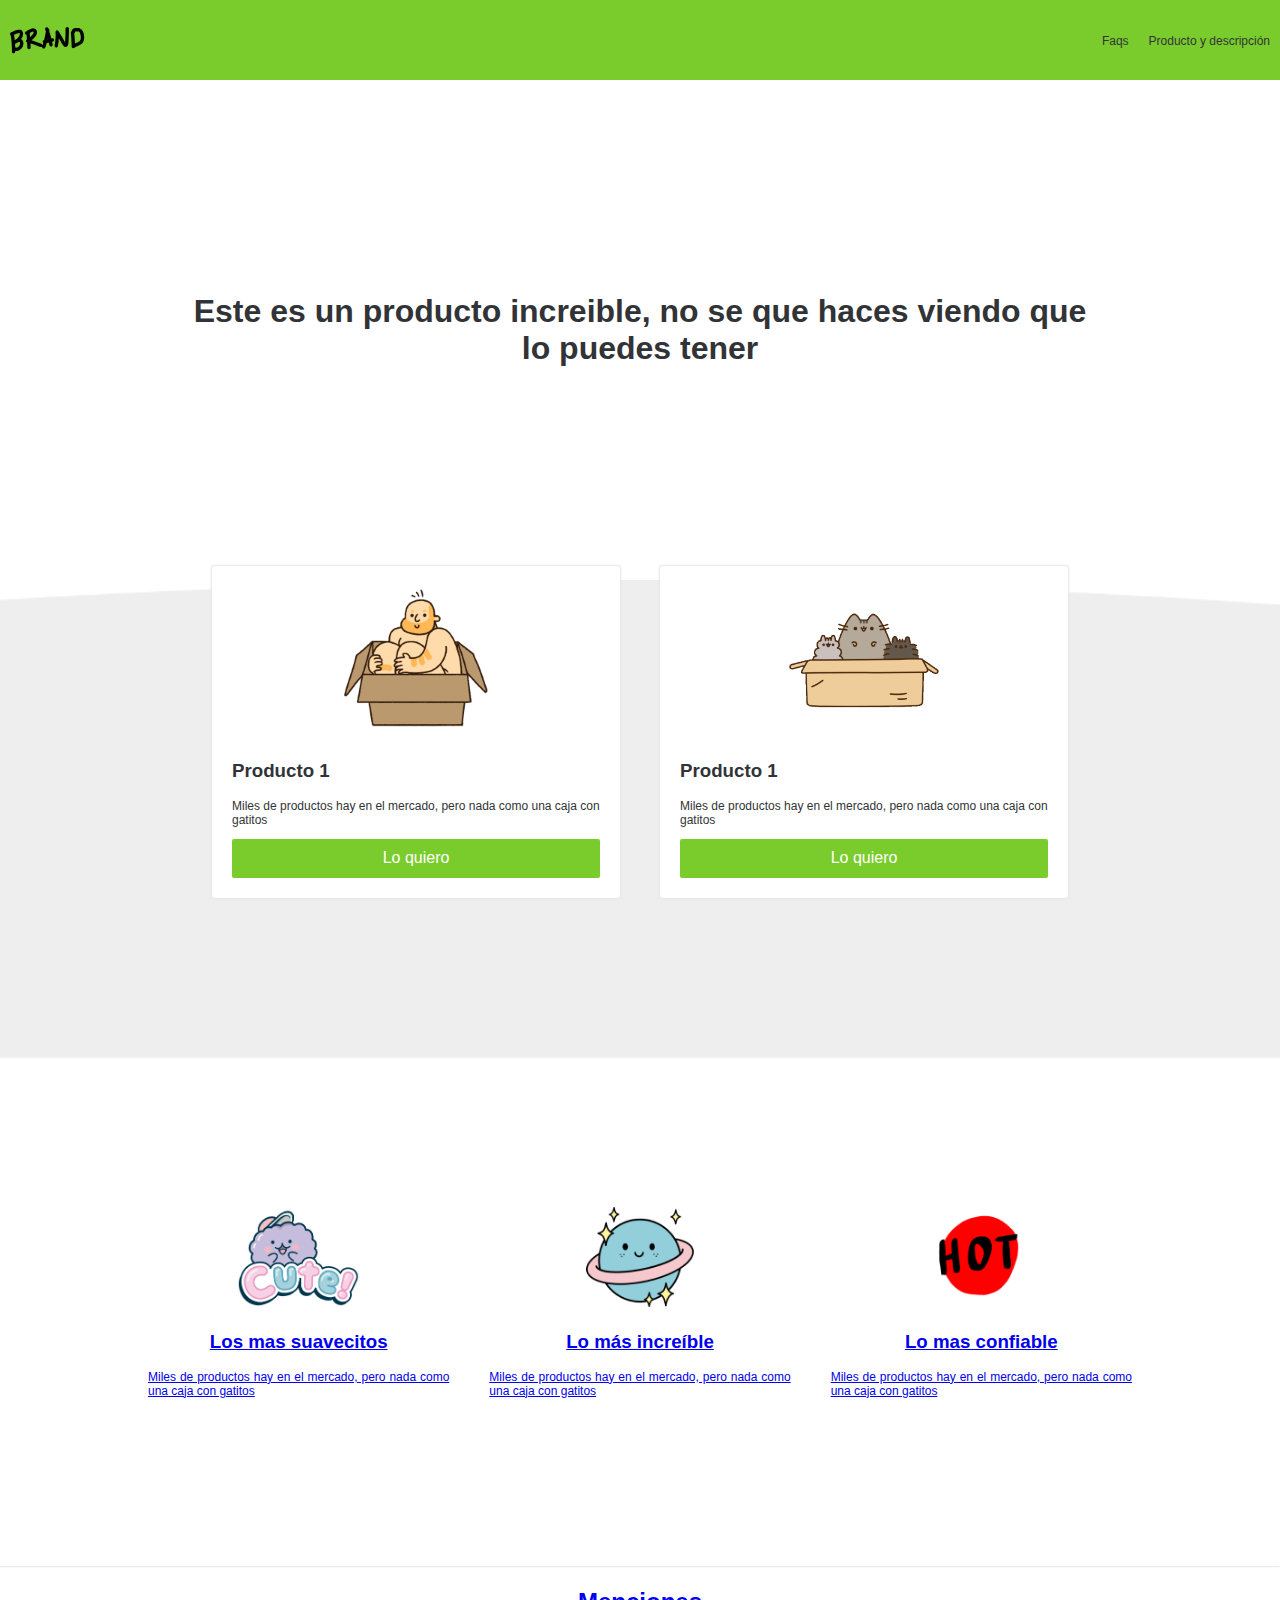
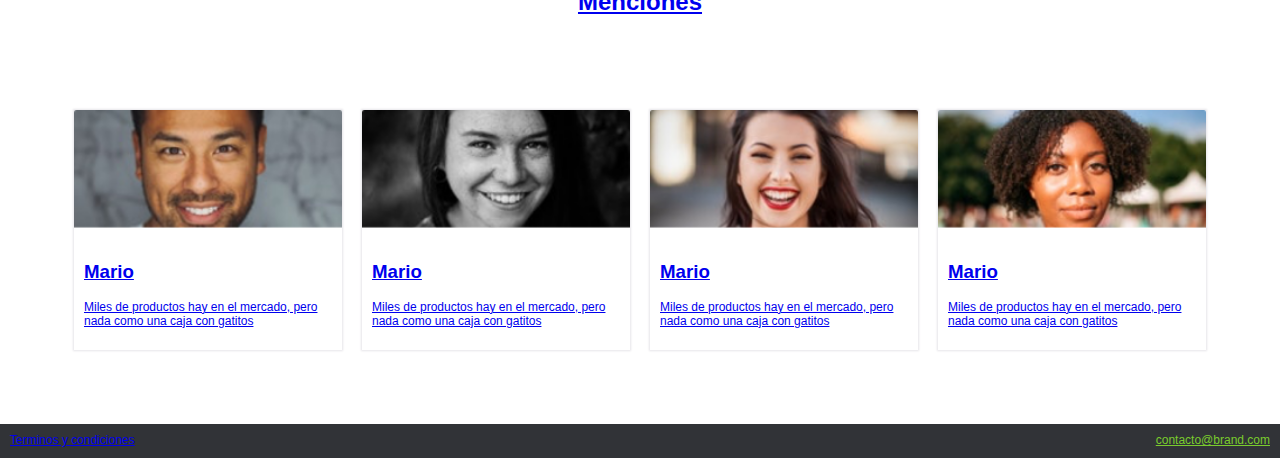
<file: index.html>
<!DOCTYPE html>
<html lang="en">
  <head>
    <meta charset="utf-8">
    <meta name="description" content="Este es un sitio de producto genial">
    <link rel="stylesheet" href="css/animation.css">
    <link rel="stylesheet" href="css/normalize.css">
    <link rel="stylesheet" href="css/estilos.css">
    <link rel="stylesheet" href="css/mobile.css">
    <title>BRAND📦</title>

  </head> <!-- Cierra head -->
  <body>
    <nav class="fadeInDown">
      <img src="images/logo.png" alt="">
      <ul>
        <li>
          <a href="#">Faqs</a></li>
        <li>
          <a href="#">Producto y descripción</a></li>
      </ul>
    </nav>
    <h1 class="main_section fadeIn">
      Este es un producto increible, no se que haces viendo que lo puedes tener
    </h1>
    <!-- Inicio productos -->
    <div class="products">
      <div class="product fadeInUp">
        <div class="content">
          <div class="image-product">
            <img src="images/box1.png" alt="">
          </div>
          <h3>Producto 1</h3>
          <p>Miles de productos hay en el mercado, pero nada como una caja con gatitos</p>
          <a href="venta.html">
            <button class="main_btn" >
              Lo quiero
            </button>
          </a>
        </div>
      </div>
      <div class="product fadeInUp">
        <div class="content">
          <div class="image-product">
            <img src="images/box2.png" alt="">
          </div>
          <h3>Producto 1</h3>
          <p>Miles de productos hay en el mercado, pero nada como una caja con gatitos</p>
          <a href="venta.html">
              <button class="main_btn" >
                Lo quiero
              </button>
        </div>
      </div>
    </div>
    <!-- Fin productos -->
    <!-- Inicia beneficios -->
    <div class="beneficios">
      <div class="beneficio">
        <div class="content_beneficio">
          <img src="images/b1.png" alt="">
          <h3>Los mas suavecitos</h3>
          <p class="text_beneficio">
            Miles de productos hay en el mercado, pero nada como una caja con gatitos
          </p>
        </div>
      </div>
      <div class="beneficio">
        <div class="content_beneficio">
          <img src="images/b2.png" alt="">
          <h3>Lo más increíble</h3>
          <p class="text_beneficio">
            Miles de productos hay en el mercado, pero nada como una caja con gatitos
          </p>
        </div>
      </div>
      <div class="beneficio">
        <div class="content_beneficio">
          <img src="images/b3.png" alt="">
          <h3>Lo mas confiable</h3>
          <p class="text_beneficio">
            Miles de productos hay en el mercado, pero nada como una caja con gatitos
          </p>
        </div>
      </div>
    </div>
    <!-- Fin beneficios -->
    <hr>
    <!-- Inicia menciones -->
    <h2 class="mention_title">Menciones</h2>
    <div class="mentions">
      <div class="mention">
        <div class="content_mention">
          <img src="images/p1.png" alt="">
          <div class="text">
            <h3>Mario</h3>
            <p>Miles de productos hay en el mercado, pero nada como una caja con gatitos</p>
          </div>
        </div>
      </div>
      <div class="mention">
        <div class="content_mention">
          <img src="images/p2.png" alt="">
          <div class="text">
            <h3>Mario</h3>
            <p>Miles de productos hay en el mercado, pero nada como una caja con gatitos</p>
          </div>
        </div>
      </div>
      <div class="mention">
        <div class="content_mention">
          <img src="images/p3.png" alt="">
          <div class="text">
            <h3>Mario</h3>
            <p>Miles de productos hay en el mercado, pero nada como una caja con gatitos</p>
          </div>
        </div>
      </div>
      <div class="mention">
        <div class="content_mention">
          <img src="images/p4.png" alt="">
          <div class="text">
            <h3>Mario</h3>
            <p>Miles de productos hay en el mercado, pero nada como una caja con gatitos</p>
          </div>
        </div>
      </div>
    </div>
    <!-- Fin de menciones -->
    <!-- Inicio de footer -->
    <footer>
      <div class="option">Terminos y condiciones</div>
      <div class="contact"><a href="mailto:contacto@brand.com">contacto@brand.com</a></div>
    </footer>
    <!-- Fin de Footer -->

    <!-- Script -->
    <script src="scripts/script.js"></script>
  </body> <!-- Cierra body -->
</html> <!-- Cierra html -->
</file>
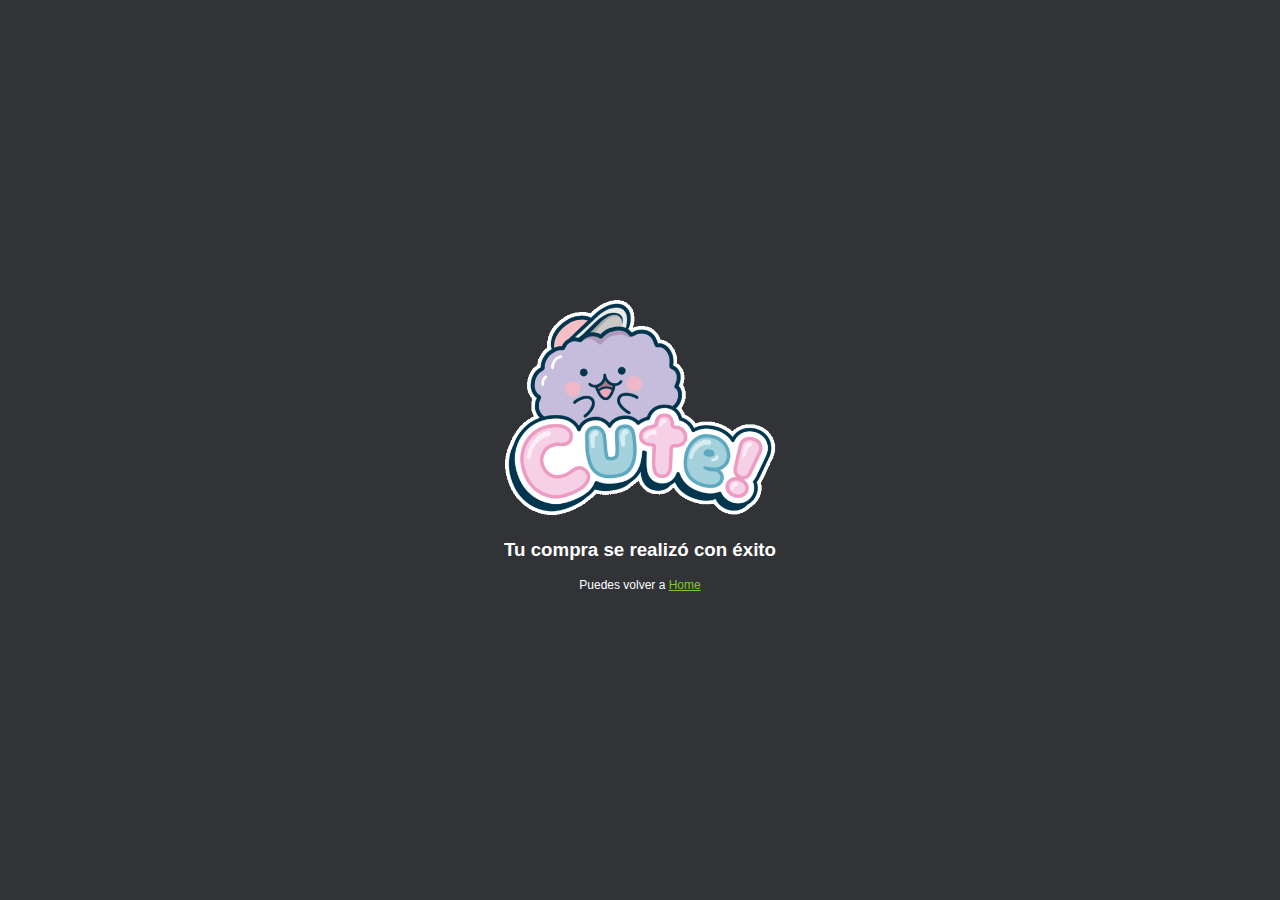
<file: exito.html>
<!DOCTYPE html>
<html lang="en">
<head>
    <meta charset="UTF-8">
    <meta name="viewport" content="width=device-width, initial-scale=1.0">
    <meta http-equiv="X-UA-Compatible" content="ie=edge">
    <link rel="stylesheet" href="css/normalize.css">
    <link rel="stylesheet" href="css/estilos.css">
    <link rel="stylesheet" href="css/animation.css">
    <link rel="stylesheet" href="css/paypal.css">
    <title>Exito</title>
</head>
<body>
    <div class="content_paypal">    
        <img src="images/b1.png" alt="">
        <h3>Tu compra se realizó con éxito</h3>
        <p>Puedes volver a <a href="index.html">Home</a></p>
    </div>
    </body>
</html>
</file>
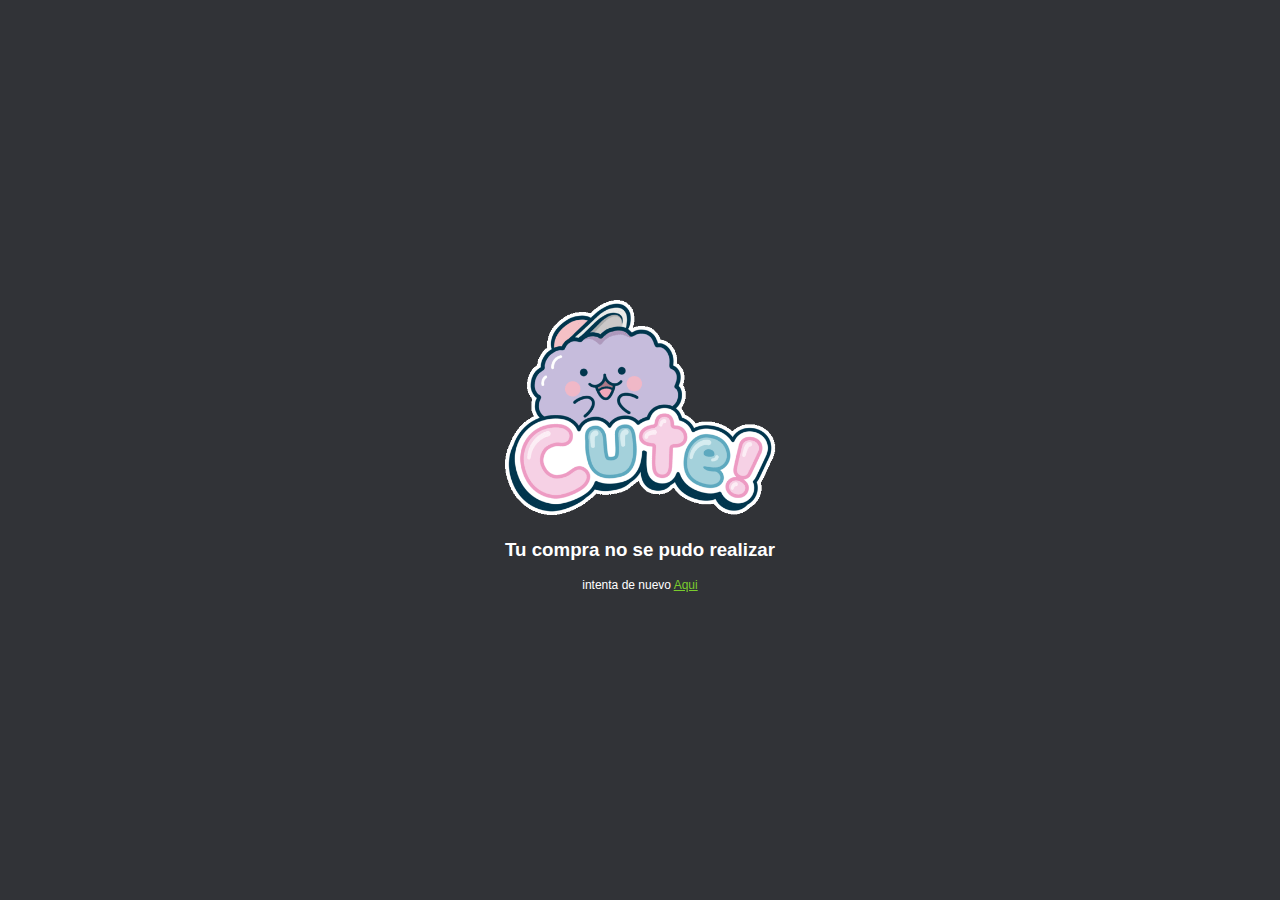
<file: falla.html>
<!DOCTYPE html>
<html lang="en">
<head>
    <meta charset="UTF-8">
    <meta name="viewport" content="width=device-width, initial-scale=1.0">
    <meta http-equiv="X-UA-Compatible" content="ie=edge">
    <link rel="stylesheet" href="css/normalize.css">
    <link rel="stylesheet" href="css/estilos.css">
    <link rel="stylesheet" href="css/animation.css">
    <link rel="stylesheet" href="css/paypal.css">
    <title>Exito</title>
</head>
<body>
    <div class="content_paypal">    
        <img src="images/b1.png" alt="">
        <h3>Tu compra no se pudo realizar</h3>
        <p>intenta de nuevo <a href="venta.html">Aqui</a></p>
    </div>
    </body>
</html>
</file>
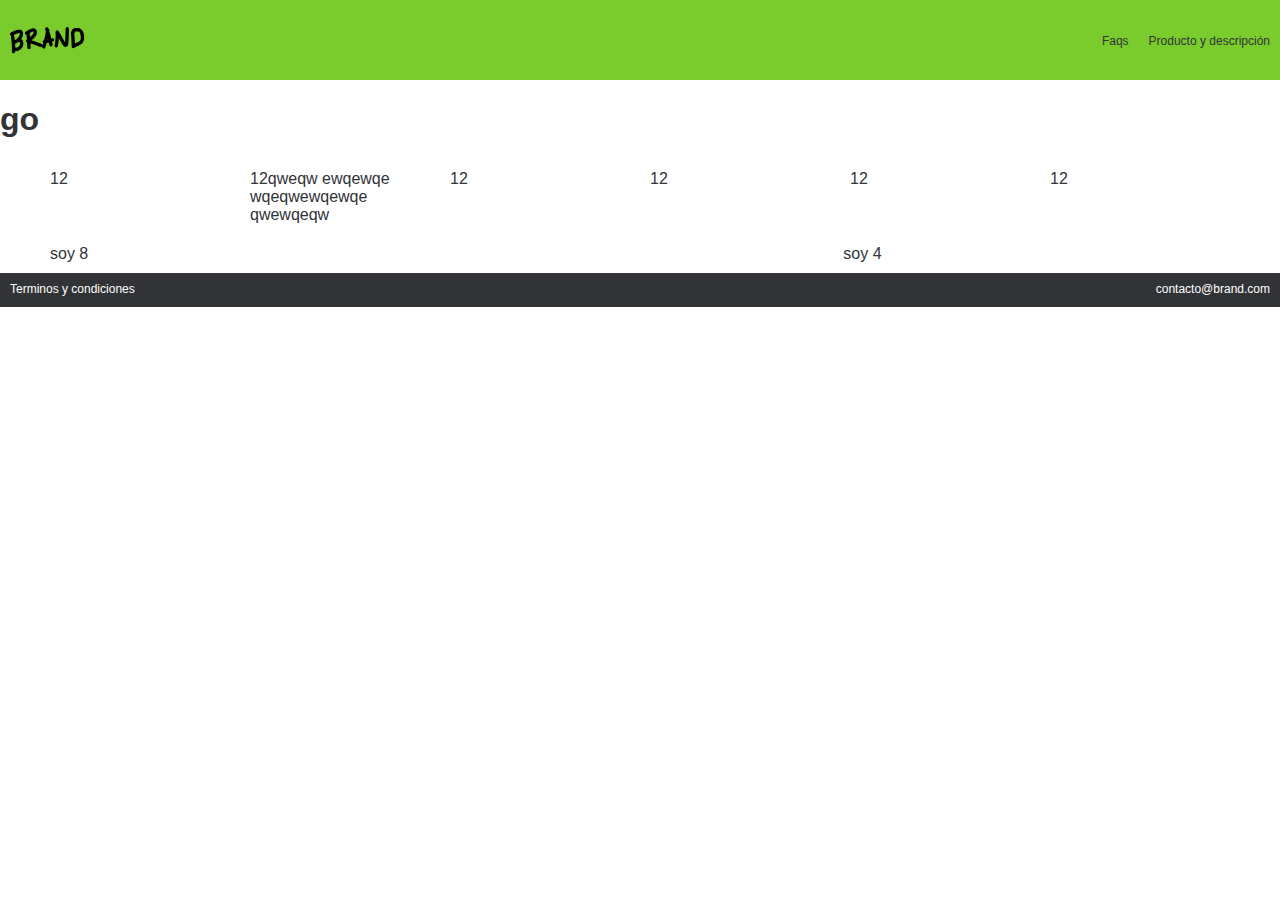
<file: producto.html>
<!DOCTYPE html>
<html lang="en">
  <head>
    <meta charset="utf-8">
    <meta name="description" content="Este es un sitio de producto genial">
    <link rel="stylesheet" href="css/grid.css">
    <link rel="stylesheet" href="css/animation.css">
    <link rel="stylesheet" href="css/normalize.css">
    <link rel="stylesheet" href="css/estilos.css">
    <link rel="stylesheet" href="css/mobile.css">
    <title>BRAND📦</title>

  </head> <!-- Cierra head -->
  <body>
    <nav class="fadeInDown">
      <img src="images/logo.png" alt="">
      <ul>
        <li>
          <a href="#">Faqs</a></li>
        <li>
          <a href="#">Producto y descripción</a></li>
      </ul>
    </nav>

    <h1>go</h1>
    
    <div class="container">
      <div class="row">
        <div class="col-2">12</div>
        <div class="col-2">12qweqw ewqewqe wqeqwewqewqe qwewqeqw</div>
        <div class="col-2">12</div>
        <div class="col-2">12</div>
        <div class="col-2">12</div>
        <div class="col-2">12</div>
        
      </div>
      <div class="row">
        <div class="col-8">soy 8</div>
        <div class="col-4">soy 4</div>
      </div>
    </div>
    
    <!-- Inicio de footer -->
    <footer>
      <div class="option">Terminos y condiciones</div>
      <div class="option">contacto@brand.com</div>
    </footer>
    <!-- Fin de Footer -->

    <!-- Script -->
    <script src="scripts/script.js"></script>
  </body> <!-- Cierra body -->
</html> <!-- Cierra html -->
</file>
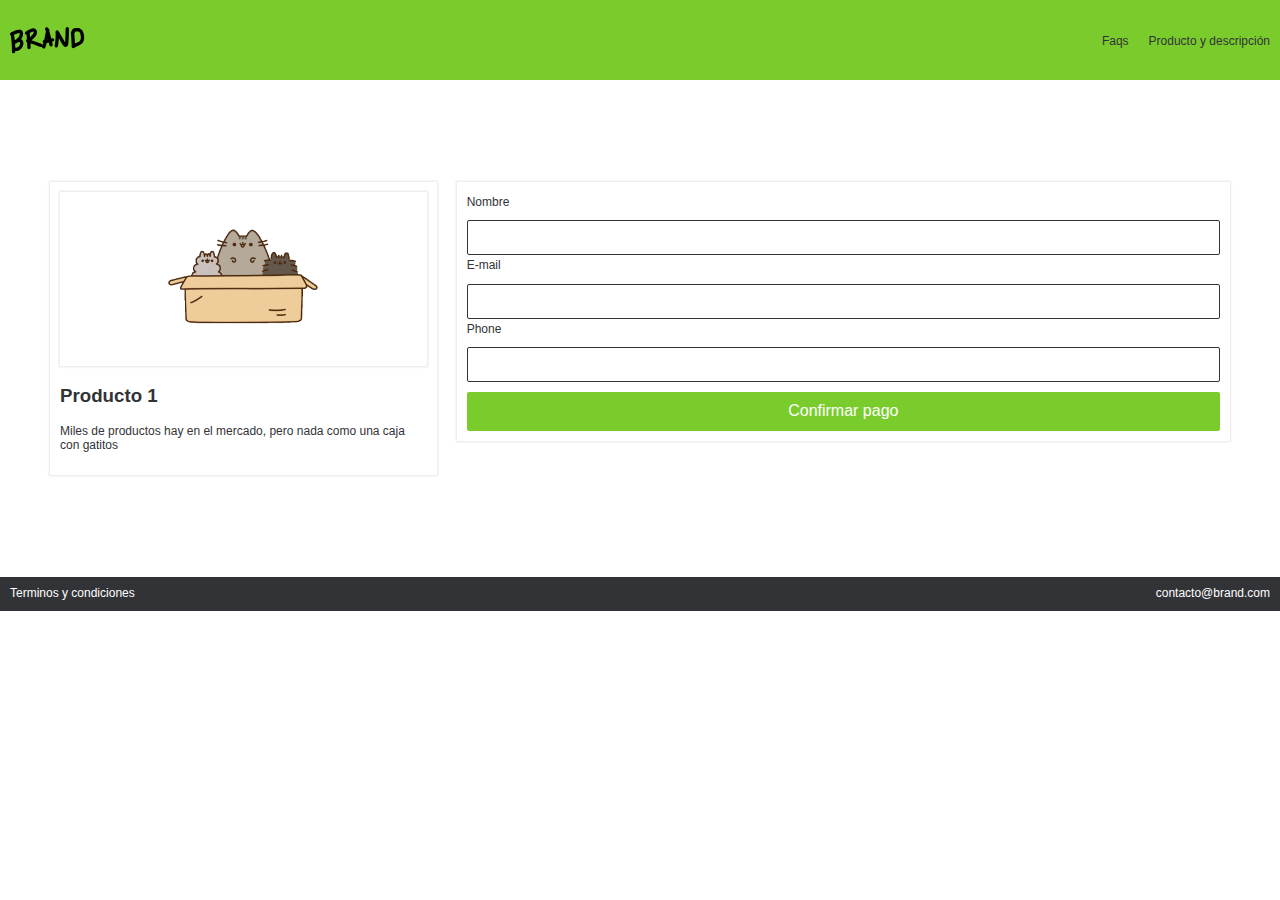
<file: venta.html>
<!DOCTYPE html>
<html lang="en">
  <head>
    <meta charset="utf-8">
    <meta name="description" content="Este es un sitio de producto genial">
    <link rel="stylesheet" href="css/grid.css">
    <link rel="stylesheet" href="css/animation.css">
    <link rel="stylesheet" href="css/normalize.css">
    <link rel="stylesheet" href="css/estilos.css">
    <link rel="stylesheet" href="css/mobile.css">
    <title>BRAND📦</title>

  </head> <!-- Cierra head -->
  <body>
    <nav class="fadeInDown">
      <img src="images/logo.png" alt="">
      <ul>
        <li>
          <a href="#">Faqs</a></li>
        <li>
          <a href="#">Producto y descripción</a></li>
      </ul>
    </nav>

    <!-- Empieza formulario venta -->
    <br>
    <br>
    <br>
    <br>
    <br>
    <div class="container">
      <div class="row">
        <div class="col-4">
          <div class="modulo_pago">
            <div class="modulo_pago">
              <div class="modulo_pago_images">
                <img src="images/box2.png" alt="">
              </div>
            </div>
            <h3>
              Producto 1
            </h3>
            <p>
            Miles de productos hay en el mercado, pero nada como una caja con gatitos
          </p>
        </div>
      </div>
      <div class="col-8">
        <div class="modulo_pago">
          <form action="https://www.paypal.com/cgi-bin/webscr?cmd=_s-xclick&hosted_button_id=SQ8G4PTPCAWJN" method="POST">
            <label for="name">Nombre</label>
            <br>
            <input type="text" placeholder="" name="name" class="data">
            <br>

            <label for="email">E-mail</label>
            <br>
            <input type="text" placeholder="" name="email" class="data">
            <br>

            <label for="phone">Phone</label>
            <br>
            <input type="text" placeholder="" name="phone"class="data">
            <br>
            <input type="submit" class="main_btn" name="submit" value="Confirmar pago">
          </form>
        </div>
      </div>
    </div>
  </div>
  <br>
  <br>
  <br>
  <br>
  <br>
  
  <!-- Termina formulario venta -->
  
  <!-- Inicio de footer -->
  <footer>
    <div class="option">Terminos y condiciones</div>
    <div class="option">contacto@brand.com</div>
  </footer>
  <!-- Fin de Footer -->
  
    <!-- Script -->
    <script src="scripts/script.js"></script>
  </body> <!-- Cierra body -->
</html> <!-- Cierra html -->
</file>
<file: css/animation.css>
/*
#  ···············_·················__··_·················
#  ··____·_____··(_)___·___··____·_/·/_(_)___··____··_____
#  ·/·__·`/·__·\/·/·__·`__·\/·__·`/·__/·/·__·\/·__·\/·___/
#  /·/_/·/·/·/·/·/·/·/·/·/·/·/_/·/·/_/·/·/_/·/·/·/·(__··)·
#  \__,_/_/·/_/_/_/·/_/·/_/\__,_/\__/_/\____/_/·/_/____/··
#  ·······················································
*/
/* https://daneden.github.io/animate.css/ */

.fadeIn{
  -webkit-animation-duration: 4s;
  animation-duration: 4s;
  animation-fill-mode: both;
  -webkit-animation-fill-mode: both;
  -webkit-animation-name: fadeIn;
  animation-name: fadeIn;
}

@keyframes fadeIn {
  from{
    opacity: 0;
  }
  to{
    opacity: 1;
  }
}

.fadeInDown{
  -webkit-animation-duration: 1s;
  animation-duration: 1s;
  animation-fill-mode: both;
  -webkit-animation-fill-mode: both;
  -webkit-animation-name: fadeInDown;
  animation-name: fadeInDown;
}

@keyframes fadeInDown {
  from{
    opacity: 0;
    -webkit-transform: translate3d(0,-100%,0);
    transform: translate3d(0,-100%,0);
  }
  to{
    opacity: 1;
    -webkit-transform: translate3d(0,0,0);
    transform: translate3d(0,0,0);
  }
}

.fadeInUp{
  -webkit-animation-duration: 1s;
  animation-duration: 1s;
  animation-fill-mode: both;
  -webkit-animation-fill-mode: both;
  -webkit-animation-name: fadeInUp;
  animation-name: fadeInUp;
}

@keyframes fadeInUp {
  from{
    opacity: 0;
    -webkit-transform: translate3d(0,100%,0);
    transform: translate3d(0,100%,0);
  }
  to{
    opacity: 1;
    -webkit-transform: translate3d(0,0,0);
    transform: translate3d(0,0,0);
  }
}
</file>
<file: css/estilos.css>
/*
#  ·················
#  ··_______________
#  ·/·___/·___/·___/
#  /·/__(__··|__··)·
#  \___/____/____/··
#  ·················
*/

/*------ Variables */
:root{
  /*------ Colores */
  --green-color: #7ACC2D;
  --black-color: #313337;
  --white-color: white;
  /*------ Tipografía */
  --normal:12px;
  /*------ Espaciado */
  --space:10px;
  --space-2:20px;
  /*------ Box Shadow */
  --box: 0px 0 2px 1px #e6e5e9
}

/* -------------------------------------------  */
html, body{
  margin:0;
  padding: 0;
  font-family: helvetica;
  color: var(--black-color);
}

label, p{
  font-size: var(--normal);
}

nav{
  display: flex;
  justify-content: space-between;
  align-items: center;
  width: 100%;
  padding: var(--space);
  min-height: 60px;
  background-color: var(--green-color);
}

nav a{
  text-decoration: none;
  color: var(--black-color);
  font-size: var(--normal);
}

nav a:hover{
  color: var(--white-color);
}

nav ul {
  display: flex;
}

nav ul li{
  padding-right: 20px;
  list-style: none;
}

hr{
  opacity: .2;
}

/* ------------------------------------------- MAIN SECTION */

.main_section{
  text-align: center;
  padding: 15%;
}

/* -------------------------------------------  PRODUCTOS */

.products{
  background-image: url("../images/curve.png");
  padding: 15%;
  background-position: center top;
  background-repeat: no-repeat;
  display: flex;
  height: 95px;
  background-size: cover;

}

.product{
  padding: 20px;
  margin-top: -226px;
}

.image-product{
  text-align: center;
}

.content{
  padding: 20px;
  background: var(--white-color);
  border-radius: 3px;
  box-shadow:var(--box);
}

.main_btn{
  padding: var(--space);
  background-color: var(--green-color);
  width: 100%;
  border: 0px;
  border-radius: 2px;
  cursor: pointer;
  color: var(--white-color);
}
.main_btn:hover{
  background-color: #63a426;
}

/* Beneficios */
.beneficios{
  padding: 10%;
  display: flex;
}

.beneficio{
  text-align: center;
  padding: 20px;
}

.beneficio img{
  max-height: 100px
}

.text_beneficio{
  text-align: justify;
}

/* Mentions */
.mentions{
  display: flex;
  padding: 5%;
}
.mention img{
  width: 100%;
}
h2.mention_title{
  text-align: center;
}
.mention{
  padding: var(--space);
}
.content_mention{
  box-shadow: var(--box);
}
.mention .text{
  padding: var(--space);
}

/* ------------------------------------------- Venta */
/* modulo_pago */
.modulo_pago{
  background-color: var(--white-color);
  box-shadow: var(--box);
  padding:var(--space)
}
.modulo_pago_images{
  max-width: 150px;
  text-align: center;
  width: 100%;
  margin: auto
}

.data{
  margin-top:var(--space);
  width: 100% ;
  height: 35px;
  border-radius: 2px;
  border:1px solid var(--black-color);
  box-sizing: border-box; /*toma de referencia tanto el padding como el borde al momento de asignar el espacion*/
}

.modulo_pago .main_btn {
  margin-top:10px
}

/* ------------------------------------------- Footer */
footer{
  display: flex;
  justify-content: space-between;
  font-size: var(--normal);
  background-color: var(--black-color);
  padding: var(--space);
  color: var(--white-color);
}

.contact a{
  color:var(--green-color)
}
</file>
<file: css/mobile.css>
@media (max-width: 600px) {

  .products{
    display: inherit;
    height: auto;
  }
  .product{
    margin-top: auto;
  }
  .main_section{
    padding: 4%;
  }
  .beneficios, .mentions{
    display: inherit;
  }


}
</file>
<file: css/paypal.css>
body{
    background-color: var(--black-color);
    text-align: center;
    color:var(--white-color);
    display: flex;
    justify-content: center;
    align-items: center;
    height: 100vh;
}

.content_paypal a{
    color:var(--green-color)
}
</file>
<file: css/grid.css>
.container{
    max-width: 1200px;
    margin:auto
}

.row {
    display: flex;
}

.col-1 {
    width: 8.333333333333333%;
}

.col-2 {
    width: 16.6666666666666%;
}

.col-3 {
    width: 25%;
}

.col-4 {
    width: 33.3333333333%;
}

.col-5 {
    width: 41.6666666667%;
}

.col-6 {
    width: 50%;
}

.col-7 {
    width: 58.3333333333%;
}

.col-8 {
    width: 66.6666666667%;
}

.col-9 {
    width: 75%;
}

.col-10 {
    width: 83.3333333333%;
}

.col-11 {
    width: 91.6666666667;
}

.col-12 {
    width: 100%;
}
.col-1,.col-2,.col-3,.col-4,.col-5,.col-6,.col-7,.col-8,.col-9,.col-10,.col-11,.col-12{
    padding: 10px;
}

@media (max-width:900px){
    .row{
        display:inherit;
    }
    .col-1,.col-2,.col-3,.col-4,.col-5,.col-6,.col-7,.col-8,.col-9,.col-10,.col-11,.col-12{
        width: 100%;
    }
}
</file>
